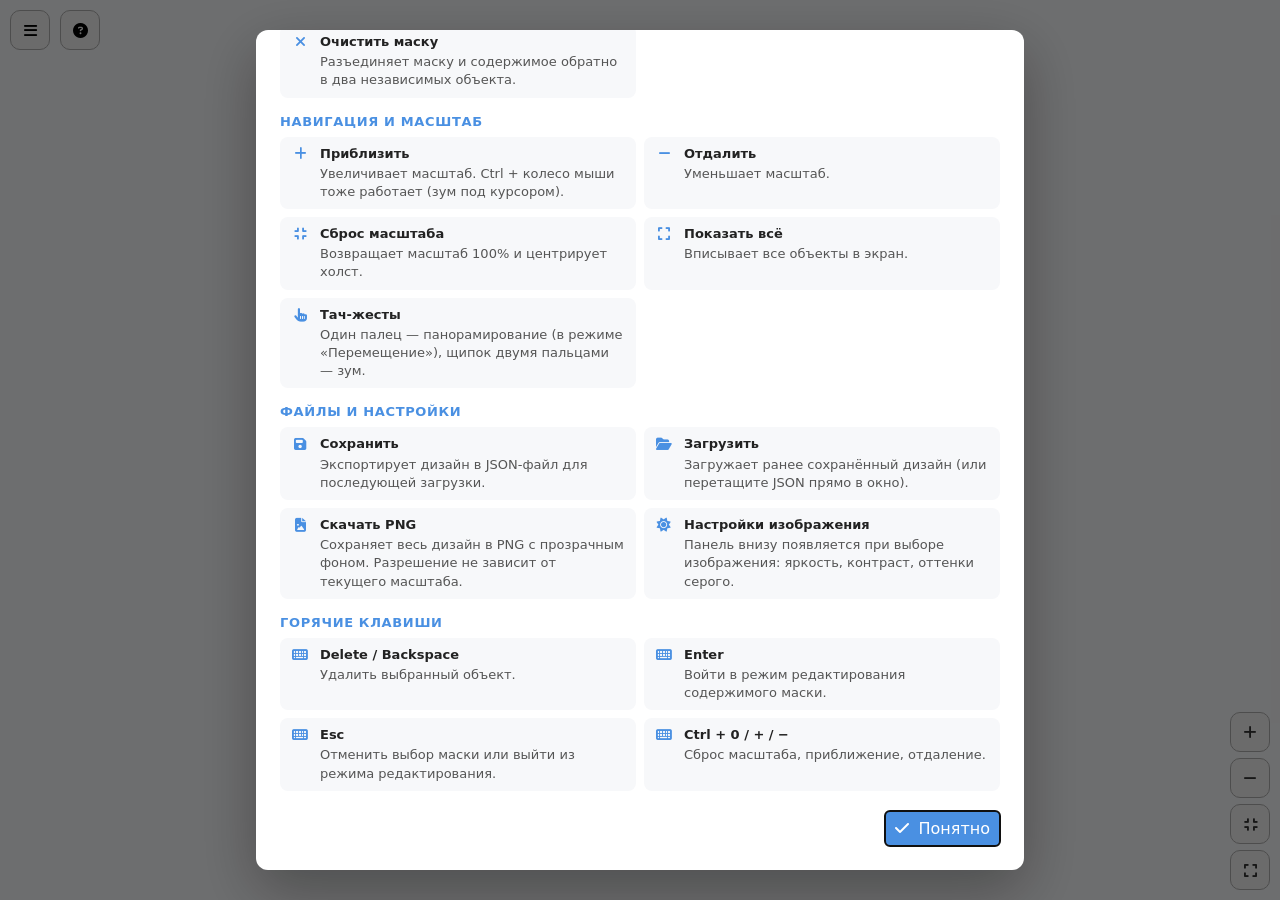
<file: index.html>
<!DOCTYPE html>
<html lang="ru">
<head>
    <meta charset="UTF-8">
    <meta name="viewport" content="width=device-width, initial-scale=1.0, maximum-scale=1.0, user-scalable=no">
    <title>Дизайнер футболок</title>

    <link rel="stylesheet" href="https://cdnjs.cloudflare.com/ajax/libs/font-awesome/6.5.1/css/all.min.css"
          crossorigin="anonymous" referrerpolicy="no-referrer" />
    <script src="libs/konva.min.js"></script>
    <script type="module" src="scripts/main.js" defer></script>

    <link rel="stylesheet" href="styles/main.css">
    <link rel="stylesheet" href="styles/theme.css">
    <link rel="stylesheet" href="styles/toolbar.css">
</head>
<body>
    <div class="drawArea"></div>

    <div class="topControls">
        <div class="container toolbar vertical hidden">
            <div class="tool-group">
                <button class="tool-btn active" data-tool="select" title="Выделение">
                    <i class="fa-solid fa-arrow-pointer"></i>
                </button>
                <button class="tool-btn" data-tool="pan" title="Перемещение">
                    <i class="fa-solid fa-hand"></i>
                </button>
            </div>

            <div class="toolbar-sep"></div>

            <button data-action="newDrawing" title="Новый рисунок"><i class="fa-solid fa-pen-nib"></i></button>
            <button data-action="importImage" title="Импорт изображения"><i class="fa-solid fa-image"></i></button>
            <button data-action="replaceImage" title="Заменить изображение" disabled><i class="fa-solid fa-arrows-rotate"></i></button>
            <button data-action="removeBg" title="Удалить фон" disabled><i class="fa-solid fa-wand-magic-sparkles"></i></button>
            <button data-action="editDrawing" title="Редактировать рисунок" disabled><i class="fa-solid fa-pencil"></i></button>

            <div class="toolbar-sep"></div>

            <button data-action="moveToTop" title="На передний план" disabled><i class="fa-solid fa-angle-double-up"></i></button>
            <button data-action="moveUp" title="Выше" disabled><i class="fa-solid fa-angle-up"></i></button>
            <button data-action="moveDown" title="Ниже" disabled><i class="fa-solid fa-angle-down"></i></button>
            <button data-action="moveToBottom" title="На задний план" disabled><i class="fa-solid fa-angle-double-down"></i></button>

            <div class="toolbar-sep"></div>

            <button data-action="useMask" title="Использовать как маску" disabled><i class="fa-solid fa-mask"></i></button>
            <button data-action="editMaskContent" title="Редактировать содержимое маски" disabled><i class="fa-solid fa-pen-to-square"></i></button>
            <button data-action="clearMask" title="Очистить маску" disabled><i class="fa-solid fa-xmark"></i></button>
            <button data-action="delete" title="Удалить выбранное" disabled><i class="fa-solid fa-trash"></i></button>

            <div class="toolbar-sep"></div>

            <button data-action="save" title="Сохранить"><i class="fa-solid fa-floppy-disk"></i></button>
            <button data-action="load" title="Загрузить"><i class="fa-solid fa-folder-open"></i></button>
            <button data-action="savePng" title="Скачать PNG"><i class="fa-solid fa-file-image"></i></button>
        </div>

        <button class="container" id="toolbarButton" title="Панель инструментов">
            <i class="fa-solid fa-bars"></i>
        </button>

        <button class="container" id="helpButton" title="Справка">
            <i class="fa-solid fa-circle-question"></i>
        </button>

        <div class="container hint hidden" id="hint"></div>
    </div>

    <div class="zoomControls">
        <button class="container zoom-btn" id="zoomIn" title="Увеличить"><i class="fa-solid fa-plus"></i></button>
        <button class="container zoom-btn" id="zoomOut" title="Уменьшить"><i class="fa-solid fa-minus"></i></button>
        <button class="container zoom-btn" id="zoomReset" title="Сбросить масштаб"><i class="fa-solid fa-compress"></i></button>
        <button class="container zoom-btn" id="zoomFit" title="Показать всё"><i class="fa-solid fa-expand"></i></button>
    </div>

    <div class="container imagePanel hidden" id="imagePanel">
        <div class="panel-row"><span class="panel-title">Настройки изображения</span></div>
        <label class="panel-row">
            <i class="fa-solid fa-sun" title="Яркость"></i>
            <input type="range" id="brightness" min="-100" max="100" step="1" value="0">
            <span class="val" id="brightnessVal">0</span>
        </label>
        <label class="panel-row">
            <i class="fa-solid fa-circle-half-stroke" title="Контрастность"></i>
            <input type="range" id="contrast" min="-100" max="100" step="1" value="0">
            <span class="val" id="contrastVal">0</span>
        </label>
        <label class="panel-row">
            <input type="checkbox" id="grayscale"> Оттенки серого
        </label>
        <button id="resetAdjust">Сбросить настройки</button>
    </div>

    <input type="file" id="imageFileInput" accept="image/*" multiple hidden>
    <input type="file" id="replaceFileInput" accept="image/*" hidden>
    <input type="file" id="loadFileInput" accept="application/json,.json" hidden>

    <div class="bg-modal hidden" id="bgRemovalModal">
        <div class="bg-modal-content">
            <h3>Удаление фона</h3>
            <p class="bg-hint" id="bgRemovalHint">Нажмите на фон, чтобы взять образец цвета.</p>

            <div class="bg-canvas-wrap">
                <canvas id="bgRemovalCanvas"></canvas>
            </div>

            <div class="bg-controls">
                <label for="bgTolerance">Допуск</label>
                <input type="range" id="bgTolerance" min="0" max="150" step="1" value="30">
                <span id="bgToleranceVal">30</span>

                <label for="bgFeather">Сглаживание</label>
                <input type="range" id="bgFeather" min="0" max="12" step="1" value="1">
                <span id="bgFeatherVal">1</span>

                <label class="bg-check">
                    <input type="checkbox" id="bgConnectedOnly" checked>
                    Удалять только связанную область (безопасно для объектов того же цвета)
                </label>

                <label class="bg-check">
                    <input type="checkbox" id="bgPreview" checked>
                    Показать предпросмотр
                </label>
            </div>

            <div class="bg-actions">
                <button id="bgCancel"><i class="fa-solid fa-xmark"></i> Отмена</button>
                <button id="bgApply" class="primary" disabled><i class="fa-solid fa-check"></i> Применить</button>
            </div>
        </div>
    </div>
</body>
</html>
</file>
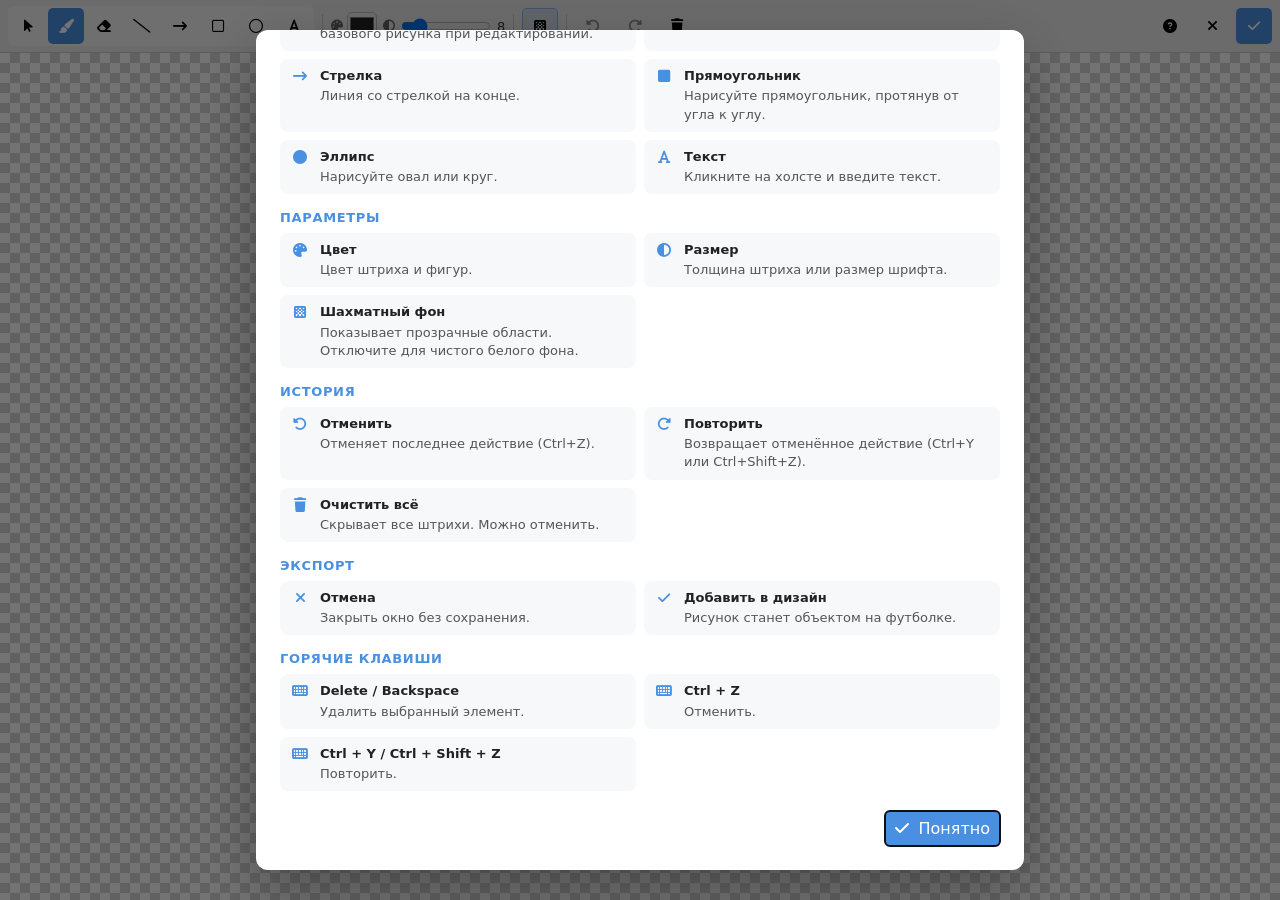
<file: draw.html>
<!DOCTYPE html>
<html lang="ru">
<head>
    <meta charset="UTF-8">
    <meta name="viewport" content="width=device-width, initial-scale=1.0, maximum-scale=1.0, user-scalable=no">
    <title>Рисование</title>

    <link rel="stylesheet" href="https://cdnjs.cloudflare.com/ajax/libs/font-awesome/6.5.1/css/all.min.css"
          crossorigin="anonymous" referrerpolicy="no-referrer" />
    <script src="libs/konva.min.js"></script>
    <script type="module" src="scripts/drawWindow.js" defer></script>

    <link rel="stylesheet" href="styles/theme.css">
    <link rel="stylesheet" href="styles/drawWindow.css">
</head>
<body>
    <div class="draw-toolbar">
        <div class="tool-group">
            <button data-tool="select"  class="tool-btn" title="Выделение"><i class="fa-solid fa-arrow-pointer"></i></button>
            <button data-tool="brush"   class="tool-btn active" title="Кисть"><i class="fa-solid fa-paintbrush"></i></button>
            <button data-tool="eraser"  class="tool-btn" title="Ластик"><i class="fa-solid fa-eraser"></i></button>
            <button data-tool="line"    class="tool-btn" title="Линия"><i class="fa-solid fa-slash"></i></button>
            <button data-tool="arrow"   class="tool-btn" title="Стрелка"><i class="fa-solid fa-arrow-right-long"></i></button>
            <button data-tool="rect"    class="tool-btn" title="Прямоугольник"><i class="fa-regular fa-square"></i></button>
            <button data-tool="ellipse" class="tool-btn" title="Эллипс"><i class="fa-regular fa-circle"></i></button>
            <button data-tool="text"    class="tool-btn" title="Текст"><i class="fa-solid fa-font"></i></button>
        </div>

        <div class="toolbar-sep"></div>

        <label class="field" title="Цвет">
            <i class="fa-solid fa-palette"></i>
            <input type="color" id="color" value="#222222">
        </label>

        <label class="field" title="Размер">
            <i class="fa-solid fa-circle-half-stroke"></i>
            <input type="range" id="size" min="1" max="50" value="8">
            <span id="sizeValue">8</span>
        </label>

        <div class="toolbar-sep"></div>

        <button id="checkerBtn" class="active" title="Шахматный фон"><i class="fa-solid fa-chess-board"></i></button>

        <div class="toolbar-sep"></div>

        <button id="undoBtn" title="Отменить (Ctrl+Z)"><i class="fa-solid fa-rotate-left"></i></button>
        <button id="redoBtn" title="Повторить (Ctrl+Y)"><i class="fa-solid fa-rotate-right"></i></button>
        <button id="clearBtn" title="Очистить всё"><i class="fa-solid fa-trash"></i></button>

        <span class="spacer"></span>

        <button id="helpBtn" title="Справка"><i class="fa-solid fa-circle-question"></i></button>

        <button id="cancelBtn" title="Отмена"><i class="fa-solid fa-xmark"></i></button>
        <button id="doneBtn" class="primary" title="Добавить в дизайн"><i class="fa-solid fa-check"></i></button>
    </div>

    <div id="canvasContainer"></div>
</body>
</html>
</file>
<file: styles/main.css>
body {
    margin: 0;
    font-family: system-ui, sans-serif;
    background: #f2f3f5;
    overflow: hidden;
    user-select: none;
    -webkit-user-select: none;
    -webkit-touch-callout: none;
}

.drawArea { position: fixed; inset: 0; z-index: 0; }

.drawArea canvas,
.drawArea .konvajs-content { touch-action: none !important; }

.topControls {
    position: fixed;
    top: 0; left: 0; right: 0;
    z-index: 10;
    display: flex;
    align-items: flex-start;
    gap: 10px;
    padding: 10px;
    pointer-events: none;
}
.topControls > * { pointer-events: auto; }

.hint {
    font-size: 13px;
    color: #444;
    max-width: 320px;
    line-height: 1.3;
}

.hidden { display: none !important; }

/* ------------------------------------------------------- image panel ----- */

.imagePanel {
    position: fixed;
    left: 10px; bottom: 10px;
    z-index: 10;
    display: flex;
    flex-direction: column;
    gap: 6px;
    min-width: 240px;
    font-size: 13px;
}
.imagePanel .panel-row {
    display: flex; align-items: center; gap: 6px;
    white-space: nowrap;
}
.imagePanel .panel-title { font-weight: 600; }
.imagePanel .panel-row > i { width: 16px; text-align: center; color: #666; }
.imagePanel input[type="range"] { flex: 1; min-width: 80px; }
.imagePanel .val {
    width: 32px; text-align: right;
    font-variant-numeric: tabular-nums;
    color: #555;
}

/* ------------------------------------------------------ zoom controls ---- */

.zoomControls {
    position: fixed;
    right: 10px; bottom: 10px;
    z-index: 10;
    display: flex;
    flex-direction: column;
    gap: 6px;
}
.zoomControls .zoom-btn {
    width: 40px; height: 40px; padding: 0;
    display: flex; align-items: center; justify-content: center;
    font-size: 15px; color: #333;
}

/* -------------------------------------------------- bg removal modal ----- */

.bg-modal {
    position: fixed; inset: 0;
    background: rgba(0, 0, 0, 0.55);
    display: flex; align-items: center; justify-content: center;
    z-index: 1000; padding: 20px;
}
.bg-modal-content {
    background: #fff; border-radius: 10px; padding: 20px;
    width: min(92vw, 900px); max-height: 92vh; overflow: auto;
    display: flex; flex-direction: column; gap: 12px;
}
.bg-modal-content h3 { margin: 0; font-size: 16px; }
.bg-hint { margin: 0; font-size: 13px; color: #555; min-height: 1.2em; }
.bg-canvas-wrap {
    align-self: center;
    border: 1px solid #ccc; border-radius: 6px;
    background: repeating-conic-gradient(#e5e5e5 0 25%, #fff 0 50%) 0 0 / 20px 20px;
    cursor: crosshair; line-height: 0;
    max-width: 100%; overflow: auto;
}
.bg-canvas-wrap canvas { display: block; border-radius: 6px; max-width: 100%; height: auto; }
.bg-controls {
    display: grid;
    grid-template-columns: auto 1fr auto;
    gap: 6px 10px; align-items: center; font-size: 13px;
}
.bg-controls input[type="range"] { width: 100%; }
.bg-check {
    display: flex; align-items: center; gap: 6px;
    font-size: 13px; grid-column: 1 / -1;
}
.bg-actions { display: flex; gap: 8px; justify-content: flex-end; }
.bg-actions button i { margin-right: 4px; }

/* ------------------------------------------------------- dialogs --------- */

.dialog-overlay {
    position: fixed; inset: 0;
    background: rgba(0, 0, 0, 0.45);
    display: flex; align-items: center; justify-content: center;
    z-index: 1100; padding: 20px;
}
.dialog-box {
    background: #fff; border-radius: 10px; padding: 20px;
    max-width: 420px; box-shadow: 0 10px 40px rgba(0, 0, 0, 0.25);
}
.dialog-box h3 { margin: 0 0 8px; font-size: 16px; }
.dialog-box p { margin: 0 0 16px; font-size: 14px; color: #555; line-height: 1.4; }
.dialog-actions { display: flex; gap: 8px; justify-content: flex-end; }

/* ------------------------------------------------------- mobile ---------- */

@media (max-width: 700px) {
    .topControls { padding: 6px; gap: 6px; }
    .toolbar.vertical {
        max-height: calc(100vh - 80px);
        overflow-y: auto;
        scrollbar-width: none;
        -webkit-overflow-scrolling: touch;
    }
    .toolbar.vertical::-webkit-scrollbar { display: none; }
    .toolbar.vertical button { min-width: 42px; min-height: 42px; }
    .hint { position: fixed; top: 60px; left: 6px; right: 6px; max-width: none; }
    .imagePanel { left: 6px; right: 6px; bottom: 6px; min-width: 0; font-size: 12px; }
    .zoomControls { right: 6px; bottom: 6px; }
    .zoomControls .zoom-btn { width: 38px; height: 38px; }
}
</file>
<file: styles/theme.css>
.container {
    background: #eee;
    width: fit-content;
    padding: 5px;
    border-radius: 10px;
    border: 1px #aaa solid;
}

button {
    padding: 8px 10px;
    border: none;
    border-radius: 5px;
    background: none;
    font: inherit;
    cursor: pointer;
    transition-duration: .15s;
    color: inherit;
}
button:hover  { background: rgba(200, 200, 200, 0.5); }
button:active { background: rgba(150, 150, 150, 1); transition-duration: 0s; }
button:disabled { opacity: .4; cursor: default; }
button:disabled:hover { background: none; }
button.active {
    background: rgba(74, 144, 226, 0.15);
    box-shadow: inset 0 0 0 1px rgba(74, 144, 226, 0.5);
}
button.primary { background: #4a90e2; color: #fff; }
button.primary:hover   { background: #3d7dc9; }
button.primary:disabled { background: #9bbde4; }

/* Icon buttons */
.toolbar button,
.zoom-btn,
#toolbarButton,
#helpButton {
    width: 40px; height: 40px; padding: 0;
    display: inline-flex;
    align-items: center; justify-content: center;
    font-size: 15px;
}

.tool-group {
    display: inline-flex;
    gap: 2px;
    background: rgba(255, 255, 255, 0.5);
    border-radius: 6px;
    padding: 2px;
}
.tool-group .tool-btn.active {
    background: #4a90e2; color: #fff; box-shadow: none;
}
.tool-group .tool-btn.active:hover { background: #3d7dc9; }

/* ------------------------------------------------------- help modal ------ */

.help-modal {
    position: fixed;
    inset: 0;
    background: rgba(0, 0, 0, 0.55);
    display: flex;
    align-items: center;
    justify-content: center;
    z-index: 1200;
    padding: 20px;
}

.help-modal-content {
    position: relative;
    background: #fff;
    border-radius: 12px;
    padding: 24px;
    width: min(94vw, 720px);
    max-height: 88vh;
    overflow-y: auto;
    display: flex;
    flex-direction: column;
    gap: 16px;
    box-shadow: 0 20px 60px rgba(0, 0, 0, 0.3);
}

.help-modal-content h2 {
    margin: 0;
    font-size: 22px;
    padding-right: 40px;
}

.help-subtitle {
    margin: 0;
    color: #666;
    font-size: 14px;
    padding-right: 40px;
}

.help-close {
    position: absolute;
    top: 12px;
    right: 12px;
    width: 36px;
    height: 36px;
    padding: 0;
    display: inline-flex;
    align-items: center;
    justify-content: center;
    border-radius: 50%;
    font-size: 16px;
    color: #555;
}

.help-sections {
    display: flex;
    flex-direction: column;
    gap: 16px;
}

.help-section {
    display: flex;
    flex-direction: column;
    gap: 8px;
}

.help-section h3 {
    margin: 0;
    font-size: 13px;
    text-transform: uppercase;
    letter-spacing: 0.05em;
    color: #4a90e2;
    font-weight: 600;
}

.help-items {
    display: grid;
    grid-template-columns: 1fr;
    gap: 8px;
}

@media (min-width: 600px) {
    .help-items { grid-template-columns: 1fr 1fr; }
}

.help-item {
    display: flex;
    gap: 10px;
    align-items: flex-start;
    padding: 8px 10px;
    background: #f7f8fa;
    border-radius: 8px;
    font-size: 13px;
    line-height: 1.4;
}

.help-item > i {
    flex-shrink: 0;
    width: 20px;
    text-align: center;
    color: #4a90e2;
    font-size: 14px;
    margin-top: 2px;
}

.help-item-text {
    display: flex;
    flex-direction: column;
    gap: 2px;
    min-width: 0;
}

.help-item-text strong { font-weight: 600; color: #222; }
.help-item-text span   { color: #555; }

.help-footer {
    display: flex;
    justify-content: flex-end;
    gap: 8px;
    margin-top: 4px;
}

.help-footer button i { margin-right: 4px; }

@media (max-width: 500px) {
    .help-modal { padding: 8px; }
    .help-modal-content { padding: 16px; }
    .help-modal-content h2 { font-size: 18px; }
}
</file>
<file: styles/toolbar.css>
.toolbar {
    display: flex;
    gap: 3px;
    align-items: center;
}

.toolbar.vertical {
    flex-direction: column;
    gap: 3px;
    padding: 6px;
    max-height: calc(100vh - 80px);
    overflow-y: auto;
}

.toolbar.vertical .tool-group {
    flex-direction: column;
    gap: 2px;
    padding: 2px;
}

.toolbar.vertical .toolbar-sep {
    width: 100%;
    height: 1px;
    background: #ccc;
    margin: 2px 0;
}
</file>
<file: styles/drawWindow.css>
html, body { height: 100%; }

body {
    margin: 0;
    display: flex;
    flex-direction: column;
    font-family: system-ui, sans-serif;
    background: #f2f3f5;
    overflow: hidden;

    -webkit-touch-callout: none;
    -webkit-user-select: none;
    -moz-user-select: none;
    -ms-user-select: none;
    user-select: none;
}

.draw-toolbar {
    display: flex;
    align-items: center;
    gap: 6px;
    padding: 6px 8px;
    background: #eee;
    border-bottom: 1px solid #ccc;
    flex: 0 0 auto;
    flex-wrap: wrap;
}

.draw-toolbar button {
    width: 36px;
    height: 36px;
    padding: 0;
    display: inline-flex;
    align-items: center;
    justify-content: center;
    font-size: 14px;
}

.draw-toolbar .field {
    display: flex;
    align-items: center;
    gap: 4px;
    font-size: 13px;
    color: #333;
}

.draw-toolbar .field > i { color: #666; font-size: 12px; }

.draw-toolbar input[type="color"] {
    width: 30px;
    height: 28px;
    padding: 0;
    border: 1px solid #bbb;
    border-radius: 5px;
    background: none;
}

.draw-toolbar input[type="range"] { width: 90px; }

.draw-toolbar .toolbar-sep {
    width: 1px;
    height: 24px;
    background: #ccc;
    margin: 0 2px;
}

.draw-toolbar .spacer { flex: 1; }

#canvasContainer {
    flex: 1;
    min-height: 0;
    position: relative;
    cursor: crosshair;
    touch-action: none;
    -webkit-touch-callout: none;
    -webkit-user-select: none;
    user-select: none;

    /* Checkered background — visible by default (toggle removes `.checker-off`) */
    background-color: #ffffff;
    background-image:
        linear-gradient(45deg, #d8d8d8 25%, transparent 25%),
        linear-gradient(-45deg, #d8d8d8 25%, transparent 25%),
        linear-gradient(45deg, transparent 75%, #d8d8d8 75%),
        linear-gradient(-45deg, transparent 75%, #d8d8d8 75%);
    background-size: 20px 20px;
    background-position: 0 0, 0 10px, 10px -10px, -10px 0px;
}

#canvasContainer canvas {
    touch-action: none !important;
    -webkit-touch-callout: none;
}

#canvasContainer.checker-off {
    background-image: none;
    background-color: #ffffff;
}

#canvasContainer .konvajs-content { touch-action: none !important; }

@media (max-width: 700px) {
    .draw-toolbar { padding: 4px; gap: 3px; }
    .draw-toolbar button { width: 34px; height: 34px; font-size: 13px; }
    .draw-toolbar input[type="range"] { width: 60px; }
    .draw-toolbar .field span { display: none; }
}
</file>
